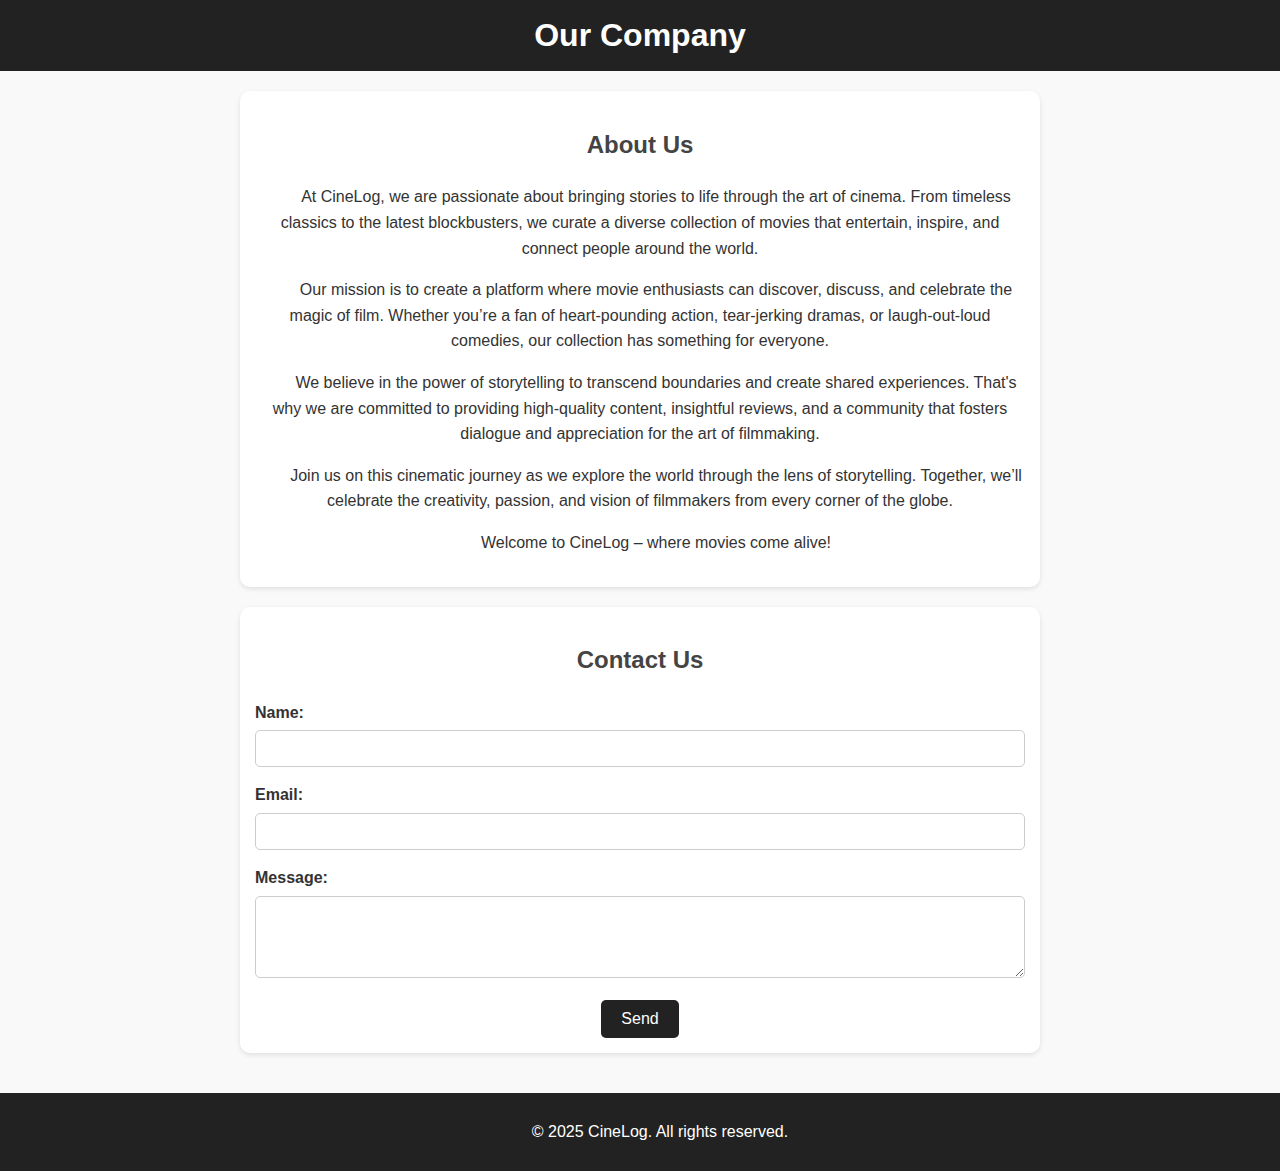
<file: about.html>
<!DOCTYPE html>
<html lang="en">

<head>
    <meta charset="UTF-8">
    <meta name="viewport" content="width=device-width, initial-scale=1.0">
    <title>About Us</title>
    <link rel="stylesheet" href="style-about.css">
</head>

<body>
    <header>
        <h1>Our Company</h1>
    </header>
    <main>
        <section>
            <h2>About Us</h2>
            <p class="indented">
                At CineLog, we are passionate about bringing stories to life through the art of cinema. From timeless classics to the latest blockbusters, we curate a diverse collection of movies that entertain, inspire, and connect people around the world.
            </p> 
            <p class="indented">
                Our mission is to create a platform where movie enthusiasts can discover, discuss, and celebrate the magic of film. Whether you’re a fan of heart-pounding action, tear-jerking dramas, or laugh-out-loud comedies, our collection has something for everyone.
            </p>
            <p class="indented">
                We believe in the power of storytelling to transcend boundaries and create shared experiences. That's why we are committed to providing high-quality content, insightful reviews, and a community that fosters dialogue and appreciation for the art of filmmaking.
            </p>
            <p class="indented">
                Join us on this cinematic journey as we explore the world through the lens of storytelling. Together, we’ll celebrate the creativity, passion, and vision of filmmakers from every corner of the globe.
            </p>
            <p class="indented">
                Welcome to CineLog – where movies come alive!
            </p>
        </section>

      <section>
            <h2>Contact Us</h2>
            <div>
                 <label for="name">Name:</label>
                 <input type="text" id="name" name="name" required>
            </div>
            <div>
                <label for="email">Email:</label>
                <input type="email" id="email" name="email" required>
            </div>
            <div>
                <label for="message">Message:</label>
                <textarea id="message" name="message" rows="4" required></textarea>
            </div>
            <button type="submit">Send</button>
        </section>
    </main>

    <footer>
        <p>&copy; 2025 CineLog. All rights reserved.</p>
    </footer>
</body>
</html>
</file>
<file: style-about.css>
body {
    font-family: Arial, sans-serif;
    margin: 0;
    padding: 0;
    line-height: 1.6;
    background-color: #f9f9f9;
    color: #333;
}

header {
    background: #222;
    color: #fff;
    padding: 10px 20px;
    text-align: center;
}

header h1 {
    margin: 0;
}

main {
    padding: 20px;
    max-width: 800px;
    margin: 0 auto;
}

.indented {
    text-indent: 2em;
    margin-bottom: 1em;
}

section {
    margin-bottom: 20px;
    padding: 15px;
    background: #fff;
    border-radius: 10px;
    box-shadow: 0 2px 5px rgba(0, 0, 0, 0.1);
    text-align: center;
}

label {
  text-align: left;
}

h2 {
    color: #444;
}

label {
    display: block;
    margin-bottom: 5px;
    font-weight: bold;
}

input, textarea {
    width: 100%;
    padding: 10px;
    margin-bottom: 15px;
    border: 1px solid #ccc;
    border-radius: 5px;
    box-sizing: border-box;
}

button {
    background-color: #222;
    color: white;
    padding: 10px 20px;
    border: none;
    border-radius: 5px;
    cursor: pointer;
    font-size: 1em;
}

button:hover {
    background-color: #444;
}

footer {
    text-align: center;
    padding: 10px 20px;
    background: #222;
    color: #fff;
    position: relative;
    bottom: 0;
    width: 100%;
}
</file>
